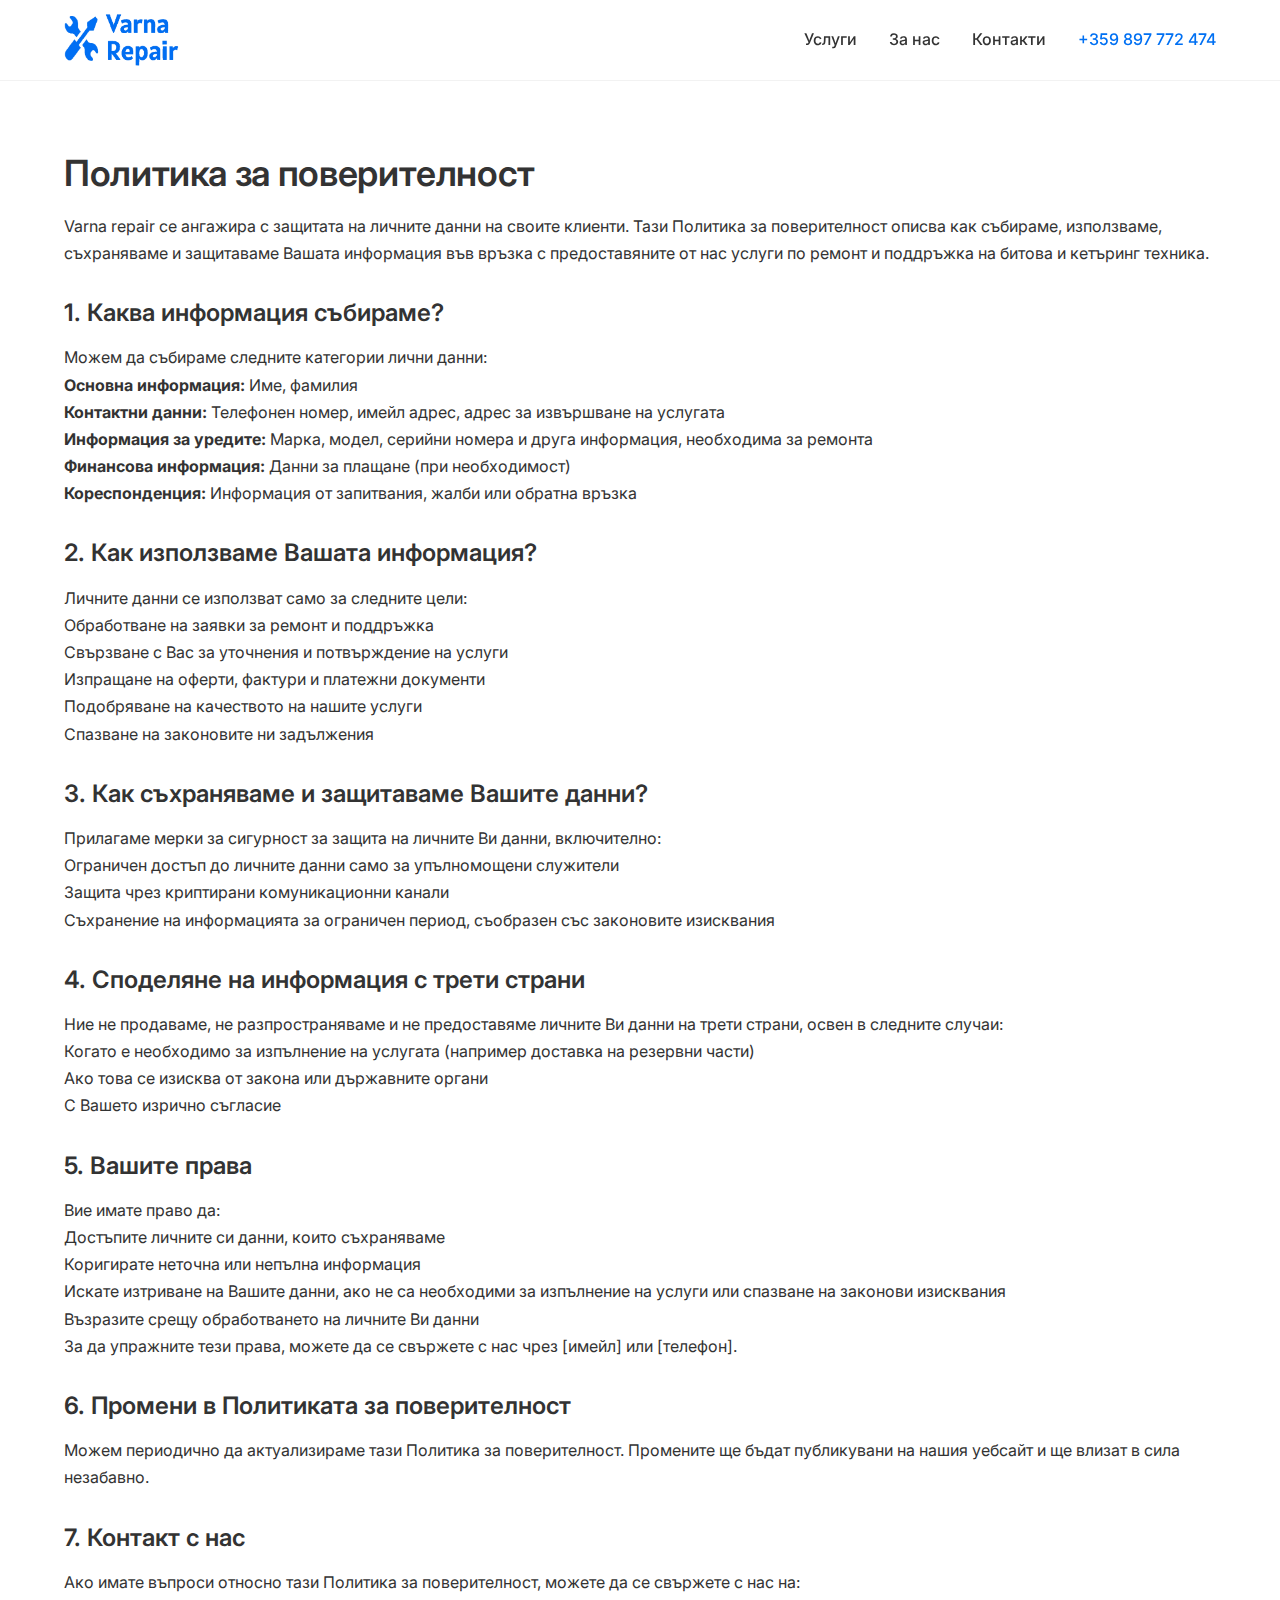
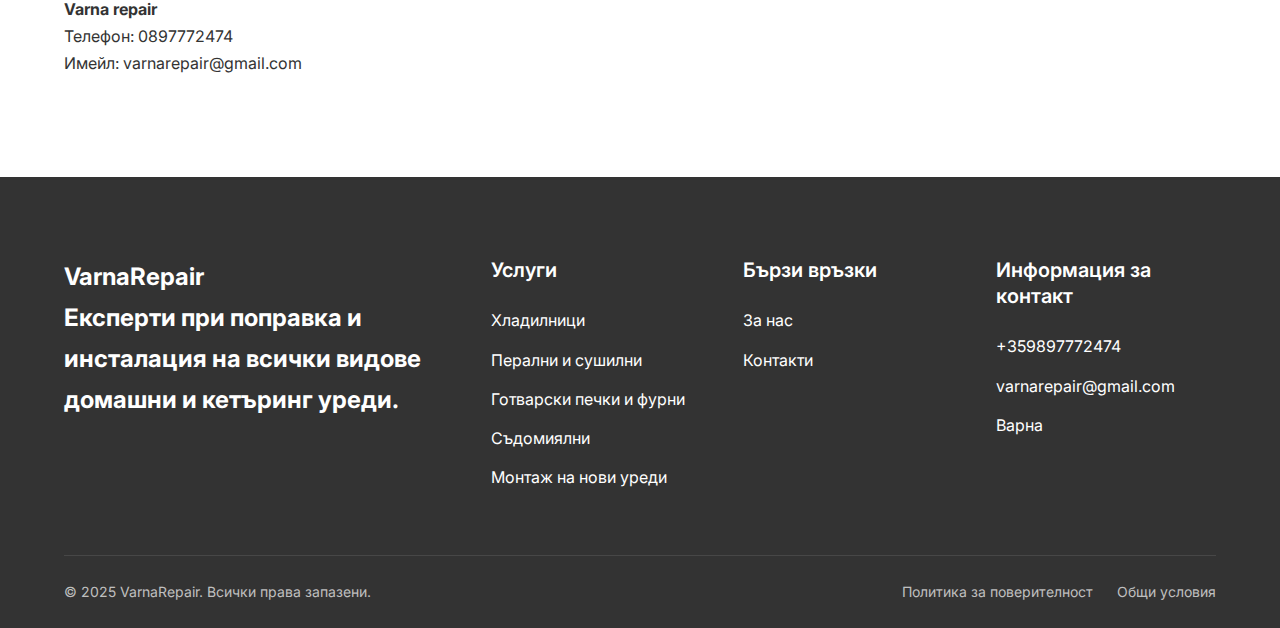
<file: privacy-policy.html>
<!DOCTYPE html>
<html lang="bg">

<head>
    <meta charset="UTF-8">
    <meta name="viewport" content="width=device-width, initial-scale=1.0">
    <title>VarnaRepair | Политика за поверителност</title> 
    <meta name="description" content="VarnaRepair политика за поверителност">
    <link rel="stylesheet" href="styles.css">
    <link rel="preconnect" href="https://fonts.googleapis.com">
    <link rel="preconnect" href="https://fonts.gstatic.com" crossorigin>
    <link href="https://fonts.googleapis.com/css2?family=Inter:wght@300;400;500;600;700&display=swap" rel="stylesheet">
    <!-- IMPORTANT: DO NOT REMOVE THIS SCRIPT TAG OR THIS VERY COMMENT! -->
    <script src="https://cdn.gpteng.co/gptengineer.js" type="module"></script>
    <style>
        .terms-h2 {
            margin-top: 50px;
        }

        .terms-h3 {
            margin-top: 30px;
        }
    </style>
</head>

<body>
    <header class="header">
        <div class="container">
            <nav class="nav">
                <div class="logo">
                    <img src='./assets/logo-final.png' alt='Varna Repair Logo' />
                  </div>
                <ul class="nav-links">
                    <li><a href="./index.html#services">Услуги</a></li>
                    <li><a href="./index.html#about">За нас</a></li>
                    <!-- <li><a href="#testimonials">Отзиви</a></li> -->
                    <li><a href="./index.html#contact">Контакти</a></li>
                    <li><a href="tel:+359897772474" class="phone-link">+359 897 772 474</a></li>
                </ul>
                <button class="mobile-menu-button" aria-label="Menu">
                    <span></span>
                    <span></span>
                    <span></span>
                </button>
            </nav>
        </div>
    </header>
    <main>
        <section>
            <div class="container">

                <h2 class="terms-h2">Политика за поверителност</h2>

                <p class="intro">Varna repair се ангажира с защитата на личните данни на своите клиенти. Тази Политика
                    за поверителност описва как събираме, използваме, съхраняваме и защитаваме Вашата информация във
                    връзка с предоставяните от нас услуги по ремонт и поддръжка на битова и кетъринг техника.</p>

                <h3 class="terms-h3">1. Каква информация събираме?</h3>
                <p>Можем да събираме следните категории лични данни:</p>
                <ul>
                    <li><strong>Основна информация:</strong> Име, фамилия</li>
                    <li><strong>Контактни данни:</strong> Телефонен номер, имейл адрес, адрес за извършване на услугата
                    </li>
                    <li><strong>Информация за уредите:</strong> Марка, модел, серийни номера и друга информация,
                        необходима за ремонта</li>
                    <li><strong>Финансова информация:</strong> Данни за плащане (при необходимост)</li>
                    <li><strong>Кореспонденция:</strong> Информация от запитвания, жалби или обратна връзка</li>
                </ul>

                <h3 class="terms-h3">2. Как използваме Вашата информация?</h3>
                <p>Личните данни се използват само за следните цели:</p>
                <ul>
                    <li>Обработване на заявки за ремонт и поддръжка</li>
                    <li>Свързване с Вас за уточнения и потвърждение на услуги</li>
                    <li>Изпращане на оферти, фактури и платежни документи</li>
                    <li>Подобряване на качеството на нашите услуги</li>
                    <li>Спазване на законовите ни задължения</li>
                </ul>

                <h3 class="terms-h3">3. Как съхраняваме и защитаваме Вашите данни?</h3>
                <p>Прилагаме мерки за сигурност за защита на личните Ви данни, включително:</p>
                <ul>
                    <li>Ограничен достъп до личните данни само за упълномощени служители</li>
                    <li>Защита чрез криптирани комуникационни канали</li>
                    <li>Съхранение на информацията за ограничен период, съобразен със законовите изисквания</li>
                </ul>

                <h3 class="terms-h3">4. Споделяне на информация с трети страни</h3>
                <p>Ние не продаваме, не разпространяваме и не предоставяме личните Ви данни на трети страни, освен в
                    следните случаи:</p>
                <ul>
                    <li>Когато е необходимо за изпълнение на услугата (например доставка на резервни части)</li>
                    <li>Ако това се изисква от закона или държавните органи</li>
                    <li>С Вашето изрично съгласие</li>
                </ul>

                <h3 class="terms-h3">5. Вашите права</h3>
                <p>Вие имате право да:</p>
                <ul>
                    <li>Достъпите личните си данни, които съхраняваме</li>
                    <li>Коригирате неточна или непълна информация</li>
                    <li>Искате изтриване на Вашите данни, ако не са необходими за изпълнение на услуги или спазване на
                        законови изисквания</li>
                    <li>Възразите срещу обработването на личните Ви данни</li>
                </ul>
                <p>За да упражните тези права, можете да се свържете с нас чрез [имейл] или [телефон].</p>

                <h3 class="terms-h3">6. Промени в Политиката за поверителност</h3>
                <p>Можем периодично да актуализираме тази Политика за поверителност. Промените ще бъдат публикувани на
                    нашия уебсайт и ще влизат в сила незабавно.</p>

                <h3 class="terms-h3">7. Контакт с нас</h3>
                <p class="contact-info">Ако имате въпроси относно тази Политика за поверителност, можете да се свържете
                    с нас на:</p>
                <p><strong>Varna repair</strong><br>
                    Телефон: 0897772474<br>
                    Имейл: varnarepair@gmail.com</p>
            </div>

        </section>
    </main>


    <footer class="footer">
        <div class="container">
            <div class="footer-content">
                <div class="footer-logo">
                    <span>VarnaRepair</span>
                    <p>Експерти при поправка и инсталация на всички видове домашни и кетъринг уреди.</p>
                </div>
                <div class="footer-links">
                    <div class="footer-column">
                        <h4>Услуги</h4>
                        <ul>
                            <li><a href="./index.html#services">Хладилници</a></li>
                            <li><a href="./index.html#services">Перални и сушилни</a></li>
                            <li><a href="./index.html#services">Готварски печки и фурни</a></li>
                            <li><a href="./index.html#services">Съдомиялни</a></li>
                            <li><a href="./index.html#services">Монтаж на нови уреди</a></li>
                        </ul>
                    </div>
                    <div class="footer-column">
                        <h4>Бързи връзки</h4>
                        <ul>
                            <li><a href="./index.html#about">За нас</a></li>
                            <li><a href="./index.html#contact">Контакти</a></li>
                        </ul>
                    </div>
                    <div class="footer-column">
                        <h4>Информация за контакт</h4>
                        <ul>
                            <li><a href="tel:+359897772474">+359897772474</a></li>
                            <li><a href="mailto:varnarepair@gmail.com">varnarepair@gmail.com</a></li>
                            <li>Варна</li>
                        </ul>
                    </div>
                </div>
            </div>
            <div class="footer-bottom">
                <p>&copy; 2025 VarnaRepair. Всички права запазени.</p>
                <div class="footer-legal">
                    <a href="#">Политика за поверителност</a>
                    <a href="./terms.html">Общи условия</a>
                </div>
            </div>
        </div>
    </footer>
    <script>
        document.addEventListener('DOMContentLoaded', function () {
            // Mobile menu toggle
            const menuButton = document.querySelector('.mobile-menu-button');
            const navLinks = document.querySelector('.nav-links');

            if (menuButton && navLinks) {
                menuButton.addEventListener('click', function () {
                    navLinks.classList.toggle('active');
                    menuButton.classList.toggle('active');
                });
            }

            // Smooth scrolling for anchor links
            document.querySelectorAll('a[href^="#"]').forEach(anchor => {
                anchor.addEventListener('click', function (e) {
                    e.preventDefault();

                    const target = document.querySelector(this.getAttribute('href'));
                    if (target) {
                        // Close mobile menu if open
                        if (navLinks.classList.contains('active')) {
                            navLinks.classList.remove('active');
                            menuButton.classList.remove('active');
                        }

                        // Scroll to target
                        target.scrollIntoView({
                            behavior: 'smooth',
                            block: 'start'
                        });
                    }
                });
            });

            // Add intersection observer for fade-in animations
            const observerOptions = {
                root: null,
                rootMargin: '0px',
                threshold: 0.1
            };

            const observer = new IntersectionObserver((entries, observer) => {
                entries.forEach(entry => {
                    if (entry.isIntersecting) {
                        entry.target.classList.add('in-view');
                        observer.unobserve(entry.target);
                    }
                });
            }, observerOptions);

            document.querySelectorAll('section').forEach(section => {
                observer.observe(section);
            });
        });
    </script>
</body>

</html>
</file>
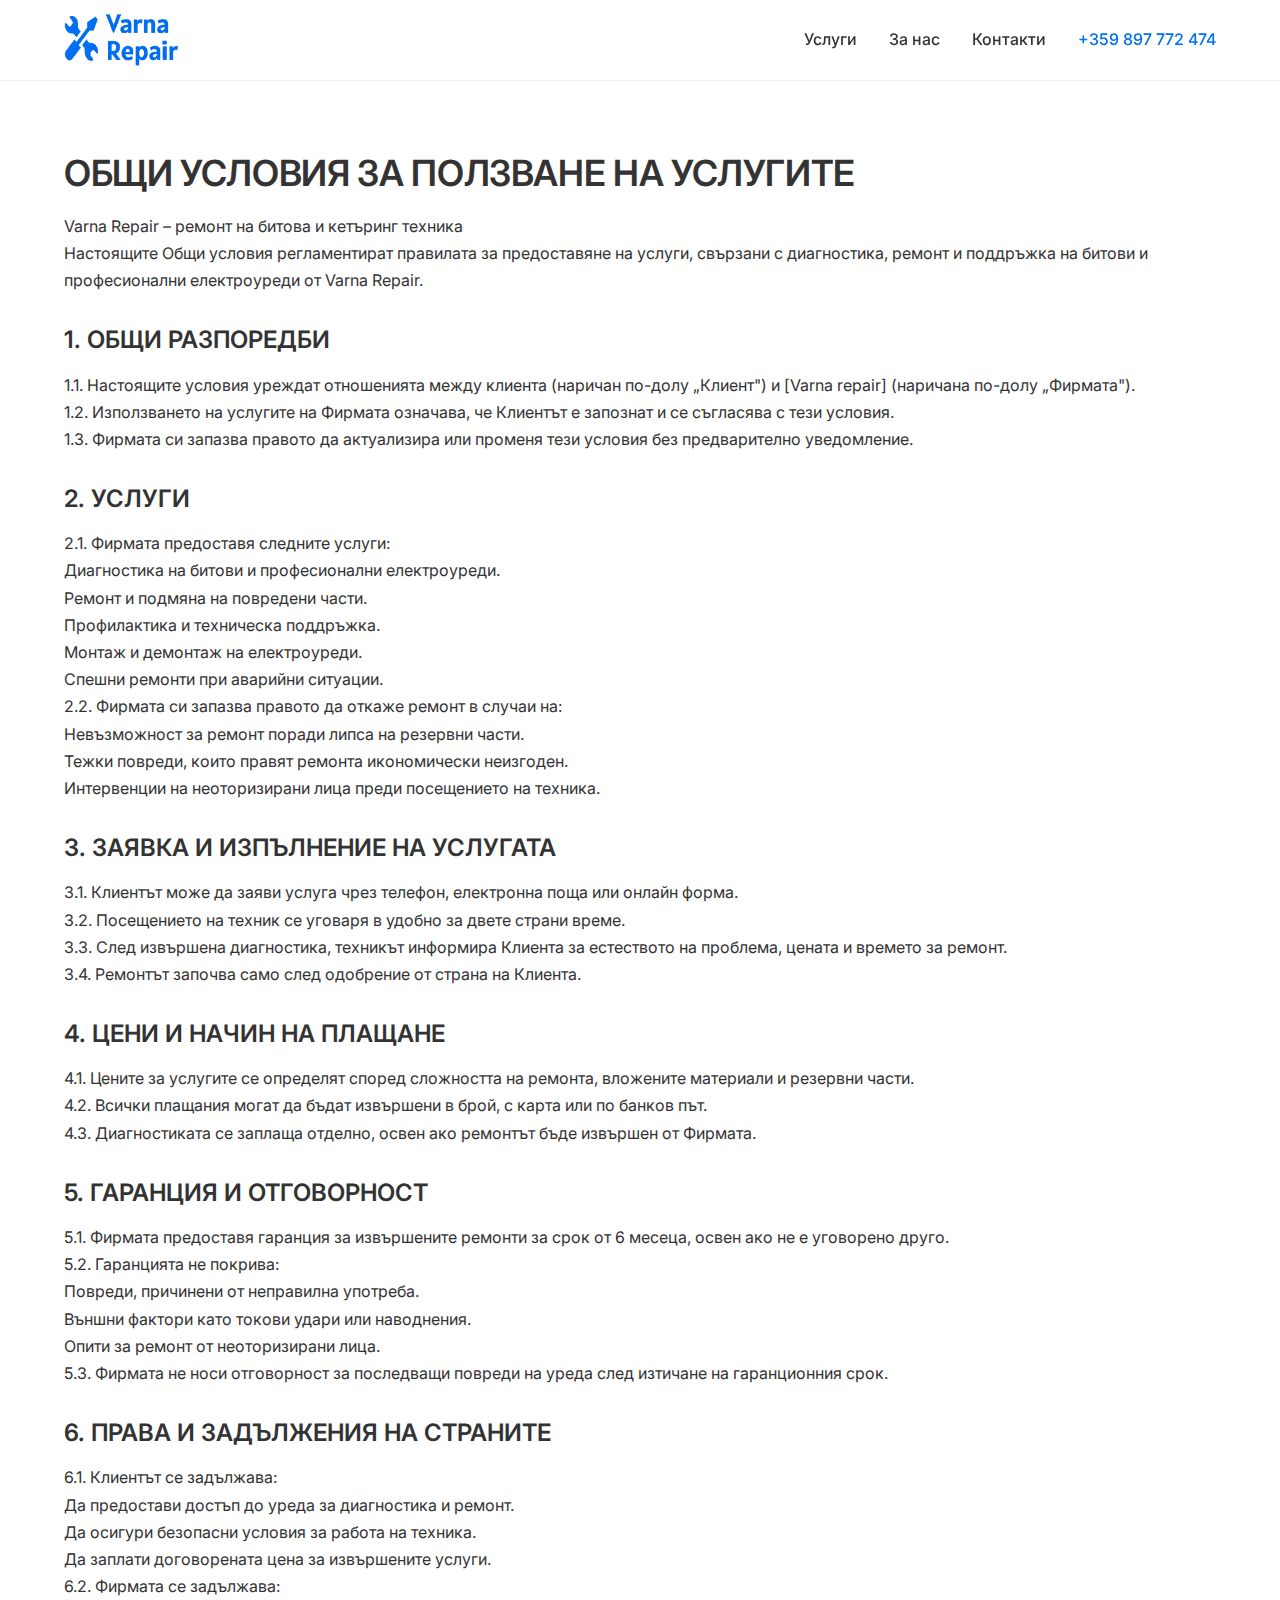
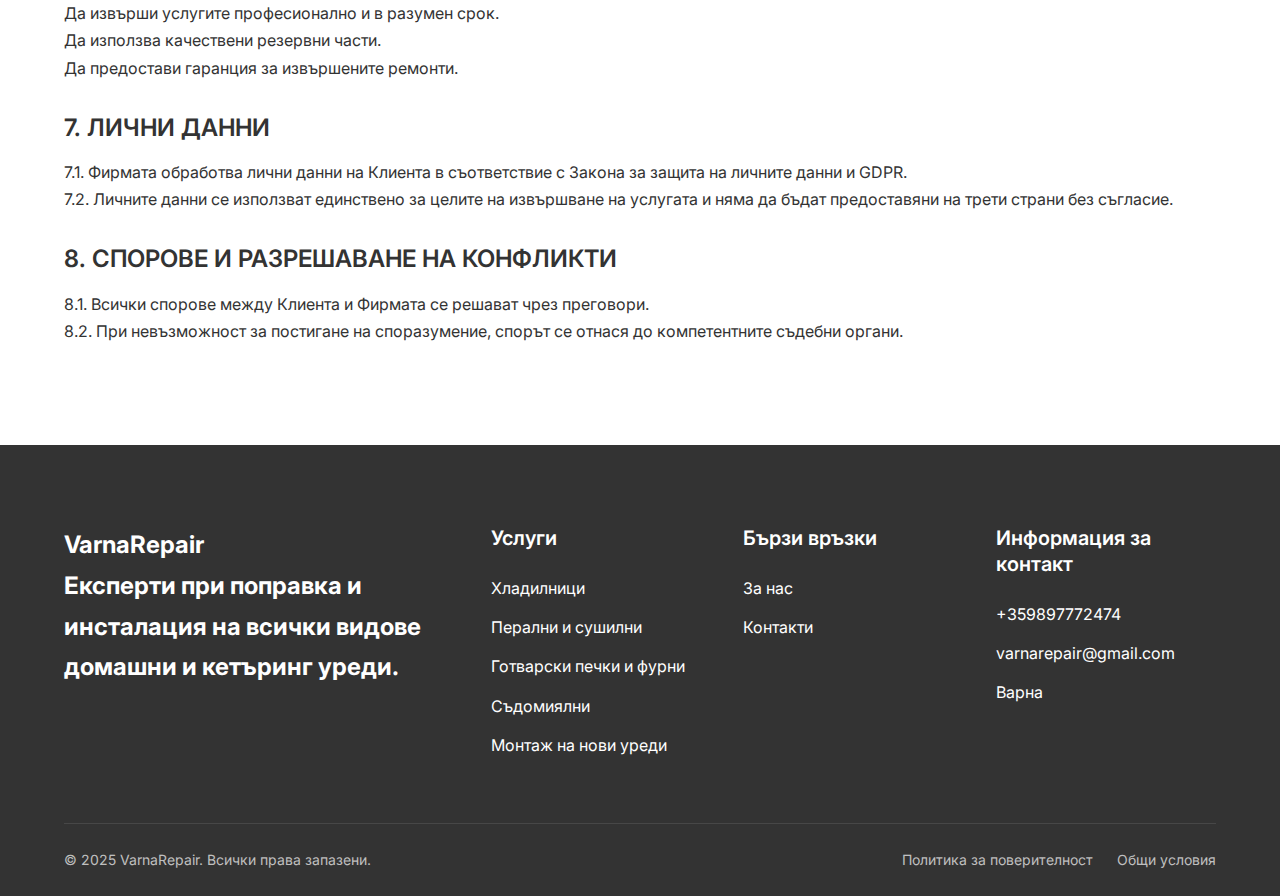
<file: terms.html>
<!DOCTYPE html>
<html lang="bg">

<head>
    <meta charset="UTF-8">
    <meta name="viewport" content="width=device-width, initial-scale=1.0">
    <title>VarnaRepair | Общи условия и правила за ползване на услугите</title>
    <meta name="description" content="Общи условия и правила за ползване на услугите">
    <link rel="stylesheet" href="styles.css">
    <link rel="preconnect" href="https://fonts.googleapis.com">
    <link rel="preconnect" href="https://fonts.gstatic.com" crossorigin>
    <link href="https://fonts.googleapis.com/css2?family=Inter:wght@300;400;500;600;700&display=swap" rel="stylesheet">
    <!-- IMPORTANT: DO NOT REMOVE THIS SCRIPT TAG OR THIS VERY COMMENT! -->
    <script src="https://cdn.gpteng.co/gptengineer.js" type="module"></script>
    <style>
        .terms-h2 {
            margin-top: 50px;
        }
        .terms-h3 {
            margin-top: 30px;
        }
    </style>
</head>

<body>
    <header class="header">
        <div class="container">
            <nav class="nav">
                <div class="logo">
                    <img src='./assets/logo-final.png' alt='Varna Repair Logo' />
                </div>
                <ul class="nav-links">
                    <li><a href="./index.html#services">Услуги</a></li>
                    <li><a href="./index.html#about">За нас</a></li>
                    <!-- <li><a href="#testimonials">Отзиви</a></li> -->
                    <li><a href="./index.html#contact">Контакти</a></li>
                    <li><a href="tel:+359897772474" class="phone-link">+359 897 772 474</a></li>
                </ul>
                <button class="mobile-menu-button" aria-label="Menu">
                    <span></span>
                    <span></span>
                    <span></span>
                </button>
            </nav>
        </div>
    </header>
    <main>
        <section>
            <div class="container">

                <h2 class="terms-h2">ОБЩИ УСЛОВИЯ ЗА ПОЛЗВАНЕ НА УСЛУГИТЕ</h2>
                <p class="subtitle">Varna Repair – ремонт на битова и кетъринг техника</p>

                <p class="intro">Настоящите Общи условия регламентират правилата за предоставяне на услуги, свързани с
                    диагностика,
                    ремонт и поддръжка на битови и професионални електроуреди от Varna Repair.</p>

                <h3 class="terms-h3">1. ОБЩИ РАЗПОРЕДБИ</h3>
                <p>1.1. Настоящите условия уреждат отношенията между клиента (наричан по-долу „Клиент") и [Varna repair]
                    (наричана
                    по-долу „Фирмата").</p>
                <p>1.2. Използването на услугите на Фирмата означава, че Клиентът е запознат и се съгласява с тези
                    условия.
                </p>
                <p>1.3. Фирмата си запазва правото да актуализира или променя тези условия без предварително
                    уведомление.
                </p>

                <h3 class="terms-h3">2. УСЛУГИ</h3>
                <p>2.1. Фирмата предоставя следните услуги:</p>
                <ul>
                    <li>Диагностика на битови и професионални електроуреди.</li>
                    <li>Ремонт и подмяна на повредени части.</li>
                    <li>Профилактика и техническа поддръжка.</li>
                    <li>Монтаж и демонтаж на електроуреди.</li>
                    <li>Спешни ремонти при аварийни ситуации.</li>
                </ul>

                <p>2.2. Фирмата си запазва правото да откаже ремонт в случаи на:</p>
                <ul>
                    <li>Невъзможност за ремонт поради липса на резервни части.</li>
                    <li>Тежки повреди, които правят ремонта икономически неизгоден.</li>
                    <li>Интервенции на неоторизирани лица преди посещението на техника.</li>
                </ul>

                <h3 class="terms-h3">3. ЗАЯВКА И ИЗПЪЛНЕНИЕ НА УСЛУГАТА</h3>
                <p>3.1. Клиентът може да заяви услуга чрез телефон, електронна поща или онлайн форма.</p>
                <p>3.2. Посещението на техник се уговаря в удобно за двете страни време.</p>
                <p>3.3. След извършена диагностика, техникът информира Клиента за естеството на проблема, цената и
                    времето
                    за
                    ремонт.</p>
                <p>3.4. Ремонтът започва само след одобрение от страна на Клиента.</p>

                <h3 class="terms-h3">4. ЦЕНИ И НАЧИН НА ПЛАЩАНЕ</h3>
                <p>4.1. Цените за услугите се определят според сложността на ремонта, вложените материали и резервни
                    части.
                </p>
                <p>4.2. Всички плащания могат да бъдат извършени в брой, с карта или по банков път.</p>
                <p>4.3. Диагностиката се заплаща отделно, освен ако ремонтът бъде извършен от Фирмата.</p>

                <h3 class="terms-h3">5. ГАРАНЦИЯ И ОТГОВОРНОСТ</h3>
                <p>5.1. Фирмата предоставя гаранция за извършените ремонти за срок от 6 месеца, освен ако не е уговорено
                    друго.</p>
                <p>5.2. Гаранцията не покрива:</p>
                <ul>
                    <li>Повреди, причинени от неправилна употреба.</li>
                    <li>Външни фактори като токови удари или наводнения.</li>
                    <li>Опити за ремонт от неоторизирани лица.</li>
                </ul>
                <p>5.3. Фирмата не носи отговорност за последващи повреди на уреда след изтичане на гаранционния срок.
                </p>

                <h3 class="terms-h3">6. ПРАВА И ЗАДЪЛЖЕНИЯ НА СТРАНИТЕ</h3>
                <p>6.1. Клиентът се задължава:</p>
                <ul>
                    <li>Да предостави достъп до уреда за диагностика и ремонт.</li>
                    <li>Да осигури безопасни условия за работа на техника.</li>
                    <li>Да заплати договорената цена за извършените услуги.</li>
                </ul>

                <p>6.2. Фирмата се задължава:</p>
                <ul>
                    <li>Да извърши услугите професионално и в разумен срок.</li>
                    <li>Да използва качествени резервни части.</li>
                    <li>Да предостави гаранция за извършените ремонти.</li>
                </ul>

                <h3 class="terms-h3">7. ЛИЧНИ ДАННИ</h3>
                <p>7.1. Фирмата обработва лични данни на Клиента в съответствие с Закона за защита на личните данни и
                    GDPR.
                </p>
                <p>7.2. Личните данни се използват единствено за целите на извършване на услугата и няма да бъдат
                    предоставяни на
                    трети страни без съгласие.</p>

                <h3 class="terms-h3">8. СПОРОВЕ И РАЗРЕШАВАНЕ НА КОНФЛИКТИ</h3>
                <p>8.1. Всички спорове между Клиента и Фирмата се решават чрез преговори.</p>
                <p>8.2. При невъзможност за постигане на споразумение, спорът се отнася до компетентните съдебни органи.
                </p>
            </div>

        </section>
    </main>


    <footer class="footer">
        <div class="container">
            <div class="footer-content">
                <div class="footer-logo">
                    <span>VarnaRepair</span>
                    <p>Експерти при поправка и инсталация на всички видове домашни и кетъринг уреди.</p>
                </div>
                <div class="footer-links">
                    <div class="footer-column">
                        <h4>Услуги</h4>
                        <ul>
                            <li><a href="./index.html#services">Хладилници</a></li>
                            <li><a href="./index.html#services">Перални и сушилни</a></li>
                            <li><a href="./index.html#services">Готварски печки и фурни</a></li>
                            <li><a href="./index.html#services">Съдомиялни</a></li>
                            <li><a href="./index.html#services">Монтаж на нови уреди</a></li>
                        </ul>
                    </div>
                    <div class="footer-column">
                        <h4>Бързи връзки</h4>
                        <ul>
                            <li><a href="./index.html#about">За нас</a></li>
                            <li><a href="./index.html#contact">Контакти</a></li>
                        </ul>
                    </div>
                    <div class="footer-column">
                        <h4>Информация за контакт</h4>
                        <ul>
                            <li><a href="tel:+359897772474">+359897772474</a></li>
                            <li><a href="mailto:varnarepair@gmail.com">varnarepair@gmail.com</a></li>
                            <li>Варна</li>
                        </ul>
                    </div>
                </div>
            </div>
            <div class="footer-bottom">
                <p>&copy; 2025 VarnaRepair. Всички права запазени.</p>
                <div class="footer-legal">
                    <a href="./privacy-policy.html">Политика за поверителност</a>
                    <a href="#">Общи условия</a>
                </div>
            </div>
        </div>
    </footer>
    <script>
        document.addEventListener('DOMContentLoaded', function () {
            // Mobile menu toggle
            const menuButton = document.querySelector('.mobile-menu-button');
            const navLinks = document.querySelector('.nav-links');

            if (menuButton && navLinks) {
                menuButton.addEventListener('click', function () {
                    navLinks.classList.toggle('active');
                    menuButton.classList.toggle('active');
                });
            }

            // Smooth scrolling for anchor links
            document.querySelectorAll('a[href^="#"]').forEach(anchor => {
                anchor.addEventListener('click', function (e) {
                    e.preventDefault();

                    const target = document.querySelector(this.getAttribute('href'));
                    if (target) {
                        // Close mobile menu if open
                        if (navLinks.classList.contains('active')) {
                            navLinks.classList.remove('active');
                            menuButton.classList.remove('active');
                        }

                        // Scroll to target
                        target.scrollIntoView({
                            behavior: 'smooth',
                            block: 'start'
                        });
                    }
                });
            });

            // Add intersection observer for fade-in animations
            const observerOptions = {
                root: null,
                rootMargin: '0px',
                threshold: 0.1
            };

            const observer = new IntersectionObserver((entries, observer) => {
                entries.forEach(entry => {
                    if (entry.isIntersecting) {
                        entry.target.classList.add('in-view');
                        observer.unobserve(entry.target);
                    }
                });
            }, observerOptions);

            document.querySelectorAll('section').forEach(section => {
                observer.observe(section);
            });
        });
    </script>
</body>

</html>
</file>
<file: styles.css>
:root {
    --primary-color: #0070f3;
    --primary-light: #3291ff;
    --primary-dark: #0050a0;
    --accent-color: #00c2ff;
    --text-dark: #333;
    --text-light: #666;
    --text-lighter: #888;
    --background: #ffffff;
    --background-alt: #f9fafb;
    --gray-100: #f3f4f6;
    --gray-200: #e5e7eb;
    --gray-300: #d1d5db;
    --success: #10b981;
    --warning: #f59e0b;
    --danger: #ef4444;
    --border-radius: 8px;
    --box-shadow: 0 4px 6px -1px rgba(0, 0, 0, 0.1), 0 2px 4px -1px rgba(0, 0, 0, 0.06);
    --box-shadow-lg: 0 10px 15px -3px rgba(0, 0, 0, 0.1), 0 4px 6px -2px rgba(0, 0, 0, 0.05);
    --transition: all 0.3s ease;
    --max-width: 1200px;
    --header-height: 80px;
  }
  
  /* Reset & Base Styles */
  * {
    margin: 0;
    padding: 0;
    box-sizing: border-box;
  }
  
  html {
    font-size: 62.5%; /* 10px = 1rem */
    scroll-behavior: smooth;
  }
  
  body {
    font-family: 'Inter', sans-serif;
    font-size: 1.6rem;
    line-height: 1.7;
    color: var(--text-dark);
    background-color: var(--background);
    -webkit-font-smoothing: antialiased;
    -moz-osx-font-smoothing: grayscale;
  }
  
  img {
    max-width: 100%;
    height: auto;
    display: block;
  }
  
  a {
    color: inherit;
    text-decoration: none;
    transition: var(--transition);
  }
  
  ul, ol {
    list-style: none;
  }
  
  button, input, select, textarea {
    font-family: inherit;
    font-size: inherit;
    line-height: inherit;
    color: inherit;
  }
  
  /* Typography */
  h1, h2, h3, h4, h5, h6 {
    font-weight: 600;
    line-height: 1.3;
    margin-bottom: 1.6rem;
  }
  
  h1 {
    font-size: 5.2rem;
    letter-spacing: -0.02em;
  }
  
  h2 {
    font-size: 3.6rem;
    letter-spacing: -0.01em;
  }
  
  h3 {
    font-size: 2.4rem;
  }
  
  h4 {
    font-size: 2rem;
  }
  
  .overline {
    font-size: 1.4rem;
    font-weight: 500;
    text-transform: uppercase;
    letter-spacing: 0.1em;
    color: var(--primary-color);
    display: block;
    margin-bottom: 1.2rem;
  }
  
  .text-small {
    font-size: 1.4rem;
    color: var(--text-lighter);
  }
  
  /* Layout */
  .container {
    width: 100%;
    max-width: var(--max-width);
    margin: 0 auto;
    padding: 0 2.4rem;
  }
  
  section {
    padding: 10rem 0;
    opacity: 0;
    transform: translateY(30px);
    transition: opacity 0.8s ease, transform 0.8s ease;
  }
  
  section.in-view {
    opacity: 1;
    transform: translateY(0);
  }
  
  .section-header {
    text-align: center;
    max-width: 80rem;
    margin: 0 auto 6rem;
  }
  
  .section-header p {
    font-size: 1.8rem;
    color: var(--text-light);
    margin-top: 1.6rem;
  }
  
  /* Components */
  .btn {
    display: inline-flex;
    align-items: center;
    justify-content: center;
    padding: 1.4rem 2.8rem;
    border-radius: var(--border-radius);
    font-weight: 500;
    font-size: 1.6rem;
    cursor: pointer;
    transition: var(--transition);
    border: none;
    text-align: center;
  }
  
  .btn-primary {
    background-color: var(--primary-color);
    color: white;
    box-shadow: 0 4px 14px rgba(0, 118, 255, 0.39);
  }
  
  .btn-primary:hover {
    background-color: var(--primary-light);
    transform: translateY(-2px);
    box-shadow: 0 6px 20px rgba(0, 118, 255, 0.23);
  }
  
  .btn-secondary {
    background-color: white;
    color: var(--primary-color);
    border: 1px solid var(--gray-200);
    box-shadow: 0 4px 14px rgba(0, 0, 0, 0.05);
  }
  
  .btn-secondary:hover {
    background-color: var(--gray-100);
    transform: translateY(-2px);
    box-shadow: 0 6px 20px rgba(0, 0, 0, 0.08);
  }
  
  /* Card Styles */
  .service-card,
  .testimonial-card,
  .contact-card {
    background-color: white;
    border-radius: var(--border-radius);
    padding: 3.2rem;
    box-shadow: var(--box-shadow);
    transition: var(--transition);
    height: 100%;
    display: flex;
    flex-direction: column;
  }
  
  .service-card:hover,
  .contact-card:hover {
    transform: translateY(-5px);
    box-shadow: var(--box-shadow-lg);
  }
  
  .glass-effect {
    border-radius: var(--border-radius);
    overflow: hidden;
    box-shadow: 0 8px 32px rgba(31, 38, 135, 0.15);
    backdrop-filter: blur(4px);
    -webkit-backdrop-filter: blur(4px);
    border: 1px solid rgba(255, 255, 255, 0.18);
    transition: var(--transition);
  }
  
  .glass-effect:hover {
    transform: scale(1.02);
    box-shadow: 0 8px 32px rgba(31, 38, 135, 0.25);
  }
  
  /* Header & Navigation */
  .header {
    position: fixed;
    top: 0;
    left: 0;
    width: 100%;
    z-index: 1000;
    background-color: rgba(255, 255, 255, 0.9);
    backdrop-filter: blur(10px);
    -webkit-backdrop-filter: blur(10px);
    box-shadow: 0 1px 0 rgba(0, 0, 0, 0.05);
    height: var(--header-height);
    display: flex;
    align-items: center;
  }
  
  .nav {
    display: flex;
    justify-content: space-between;
    align-items: center;
    width: 100%;
  }
  
  .logo {
    width: 115px;
    font-size: 2.4rem;
    font-weight: 700;
    color: var(--primary-color);
  }
  
  .nav-links {
    display: flex;
    gap: 3.2rem;
  }
  
  .nav-links a {
    font-weight: 500;
    position: relative;
  }
  
  .nav-links a:after {
    content: '';
    position: absolute;
    width: 0;
    height: 2px;
    background-color: var(--primary-color);
    bottom: -4px;
    left: 0;
    transition: width 0.3s ease;
  }
  
  .nav-links a:hover:after {
    width: 100%;
  }
  
  .phone-link {
    color: var(--primary-color);
    display: flex;
    align-items: center;
    font-weight: 600;
  }
  
  .mobile-menu-button {
    display: none;
    background: none;
    border: none;
    cursor: pointer;
    width: 3.2rem;
    height: 3.2rem;
    position: relative;
    z-index: 1001;
  }
  
  .mobile-menu-button span {
    display: block;
    width: 100%;
    height: 2px;
    background-color: var(--text-dark);
    margin: 6px 0;
    transition: var(--transition);
  }
  
  /* Hero Section */
  .hero {
    padding-top: calc(var(--header-height) + 8rem);
    padding-bottom: 10rem;
    background-color: var(--background);
  }
  
  .hero .container {
    display: grid;
    grid-template-columns: 1fr 1fr;
    gap: 6.4rem;
    align-items: center;
  }
  
  .hero-content h1 {
    margin-bottom: 2.4rem;
  }
  
  .hero-content p {
    font-size: 1.8rem;
    color: var(--text-light);
    margin-bottom: 3.2rem;
    max-width: 50rem;
  }
  
  .hero-buttons {
    display: flex;
    gap: 1.6rem;
    margin-bottom: 4rem;
  }
  
  .hero-features {
    display: flex;
    gap: 2.4rem;
    flex-wrap: wrap;
    margin-top: 4rem;
  }
  
  .feature {
    display: flex;
    align-items: center;
    gap: 1.2rem;
  }
  
  .feature-icon {
    width: 2.4rem;
    height: 2.4rem;
    display: flex;
    align-items: center;
    justify-content: center;
    color: var(--success);
    font-weight: bold;
  }
  
  /* Services Section */
  .services {
    background-color: var(--background-alt);
  }
  
  .services-grid {
    display: grid;
    grid-template-columns: repeat(auto-fill, minmax(30rem, 1fr));
    gap: 3.2rem;
  }
  
  .service-icon {
    color: var(--primary-color);
    width: 4.8rem;
    height: 4.8rem;
    margin-bottom: 2.4rem;
  }
  
  .service-icon svg {
    width: 100%;
    height: 100%;
  }

  .card-links-holder {
    display: flex;
    justify-content: space-around;
  }
  
  .service-card h3 {
    margin-bottom: 1.2rem;
  }
  
  .service-card p {
    color: var(--text-light);
    margin-bottom: 2.4rem;
    flex-grow: 1;
  }
  
  .card-link {
    color: var(--primary-color);
    font-weight: 500;
    display: inline-flex;
    align-items: center;
    margin-top: auto;
  }
  
  .card-link:hover {
    color: var(--primary-light);
  }
  
  /* About Section */
  .about .container {
    display: grid;
    grid-template-columns: 1fr 1fr;
    gap: 6.4rem;
    align-items: center;
  }
  
  .about-features {
    display: flex;
    flex-direction: column;
    gap: 3.2rem;
    margin-top: 4rem;
  }
  
  .about-feature {
    display: flex;
    gap: 2.4rem;
  }
  
  .about-feature-icon {
    width: 4.8rem;
    height: 4.8rem;
    color: var(--primary-color);
    flex-shrink: 0;
  }
  
  .about-feature-icon svg {
    width: 100%;
    height: 100%;
  }
  
  .about-feature-content h3 {
    margin-bottom: 0.8rem;
  }
  
  .about-feature-content p {
    color: var(--text-light);
  }
  
  /* Testimonials Section */
  .testimonials {
    background-color: var(--background-alt);
  }
  
  .testimonials-grid {
    display: grid;
    grid-template-columns: repeat(auto-fit, minmax(30rem, 1fr));
    gap: 3.2rem;
  }
  
  .testimonial-card {
    display: flex;
    flex-direction: column;
  }
  
  .testimonial-rating {
    color: var(--warning);
    font-size: 2rem;
    margin-bottom: 2.4rem;
  }
  
  .testimonial-text {
    font-style: italic;
    color: var(--text-light);
    margin-bottom: 2.4rem;
    flex-grow: 1;
  }
  
  .testimonial-author h4 {
    margin-bottom: 0.4rem;
  }
  
  .testimonial-author p {
    color: var(--text-lighter);
  }
  
  /* Contact Section */
  .contact .container {
    display: grid;
    grid-template-columns: 1fr 1fr;
    gap: 6.4rem;
  }
  
  .contact-form {
    display: flex;
    flex-direction: column;
    gap: 2.4rem;
  }
  
  .form-group {
    display: flex;
    flex-direction: column;
    gap: 0.8rem;
  }
  
  .form-group label {
    font-weight: 500;
  }
  
  .form-group input,
  .form-group select,
  .form-group textarea {
    padding: 1.2rem 1.6rem;
    border: 1px solid var(--gray-300);
    border-radius: var(--border-radius);
    background-color: white;
    transition: var(--transition);
  }
  
  .form-group input:focus,
  .form-group select:focus,
  .form-group textarea:focus {
    outline: none;
    border-color: var(--primary-color);
    box-shadow: 0 0 0 3px rgba(0, 112, 243, 0.1);
  }
  
  .contact-info {
    display: flex;
    flex-direction: column;
    grid-template-columns: repeat(auto-fit, minmax(20rem, 1fr));
    gap: 2.4rem;
    align-content: center;
  }
  
  .contact-icon {
    width: 4rem;
    height: 4rem;
    color: var(--primary-color);
    margin-bottom: 1.6rem;
  }
  
  .contact-icon svg {
    width: 100%;
    height: 100%;
  }
  
  .contact-card h3 {
    margin-bottom: 0.8rem;
  }
  
  .contact-card p {
    margin-bottom: 0.4rem;
  }
  
  .contact-card a:hover {
    color: var(--primary-color);
  }
  
  /* Footer */
  .footer {
    background-color: var(--text-dark);
    color: white;
    padding-top: 8rem;
    padding-bottom: 2.4rem;
  }
  
  .footer-content {
    display: grid;
    grid-template-columns: 1fr 2fr;
    gap: 6.4rem;
    margin-bottom: 6.4rem;
  }
  
  .footer-logo {
    font-size: 2.4rem;
    font-weight: 700;
    margin-bottom: 1.6rem;
  }
  
  .footer-links {
    display: grid;
    grid-template-columns: repeat(3, 1fr);
    gap: 3.2rem;
  }
  
  .footer-column h4 {
    margin-bottom: 2.4rem;
  }
  
  .footer-column ul {
    display: flex;
    flex-direction: column;
    gap: 1.2rem;
  }
  
  .footer-column a:hover {
    color: var(--primary-light);
  }
  
  .footer-bottom {
    display: flex;
    justify-content: space-between;
    align-items: center;
    padding-top: 2.4rem;
    border-top: 1px solid rgba(255, 255, 255, 0.1);
    font-size: 1.4rem;
    color: rgba(255, 255, 255, 0.7);
  }
  
  .footer-legal {
    display: flex;
    gap: 2.4rem;
  }
  
  .footer-legal a:hover {
    color: white;
  }
  
  /* Responsive Styles */
  @media (max-width: 1100px) {
    html {
      font-size: 56.25%; /* 9px = 1rem */
    }
    
    h1 {
      font-size: 4.6rem;
    }
    
    h2 {
      font-size: 3.2rem;
    }
  }
  
  @media (max-width: 900px) {
    .hero .container,
    .about .container,
    .contact .container {
      grid-template-columns: 1fr;
    }
    
    .hero-image,
    .about-image {
      grid-row: 1;
      max-width: 550px;
    }
    
    .services-grid {
      grid-template-columns: repeat(auto-fill, minmax(25rem, 1fr));
    }
    
    .footer-content {
      grid-template-columns: 1fr;
      gap: 4rem;
    }
  }
  
  @media (max-width: 768px) {
    html {
      font-size: 50%; /* 8px = 1rem */
    }
    
    .nav-links {
      position: fixed;
      top: 0;
      right: -100%;
      width: 70%;
      height: 100vh;
      background-color: white;
      flex-direction: column;
      justify-content: center;
      align-items: center;
      transition: right 0.3s ease;
      box-shadow: -5px 0 15px rgba(0, 0, 0, 0.1);
      padding: 2.4rem;
      z-index: 1000;
    }
    
    .nav-links.active {
      right: 0;
    }
    
    .mobile-menu-button {
      display: block;
    }
    
    .mobile-menu-button.active span:nth-child(1) {
      transform: rotate(45deg) translate(5px, 5px);
    }
    
    .mobile-menu-button.active span:nth-child(2) {
      opacity: 0;
    }
    
    .mobile-menu-button.active span:nth-child(3) {
      transform: rotate(-45deg) translate(8px, -8px);
    }
    
    .footer-links {
      grid-template-columns: 1fr;
      gap: 4rem;
    }
    
    .footer-bottom {
      flex-direction: column;
      gap: 1.6rem;
      text-align: center;
    }
  }
  
  @media (max-width: 576px) {
    section {
      padding: 6rem 0;
    }
    
    .hero {
      padding-top: calc(var(--header-height) + 4rem);
      padding-bottom: 6rem;
    }
    
    .hero-buttons {
      flex-direction: column;
      width: 100%;
    }
    
    .btn {
      width: 100%;
    }
    
    .services-grid,
    .testimonials-grid,
    .contact-info {
      grid-template-columns: 1fr;
    }
    
    .about-feature {
      flex-direction: column;
      gap: 1.6rem;
    }
  }
  
  /* Animations */
  @keyframes fadeIn {
    from {
      opacity: 0;
      transform: translateY(20px);
    }
    to {
      opacity: 1;
      transform: translateY(0);
    }
  }
</file>
